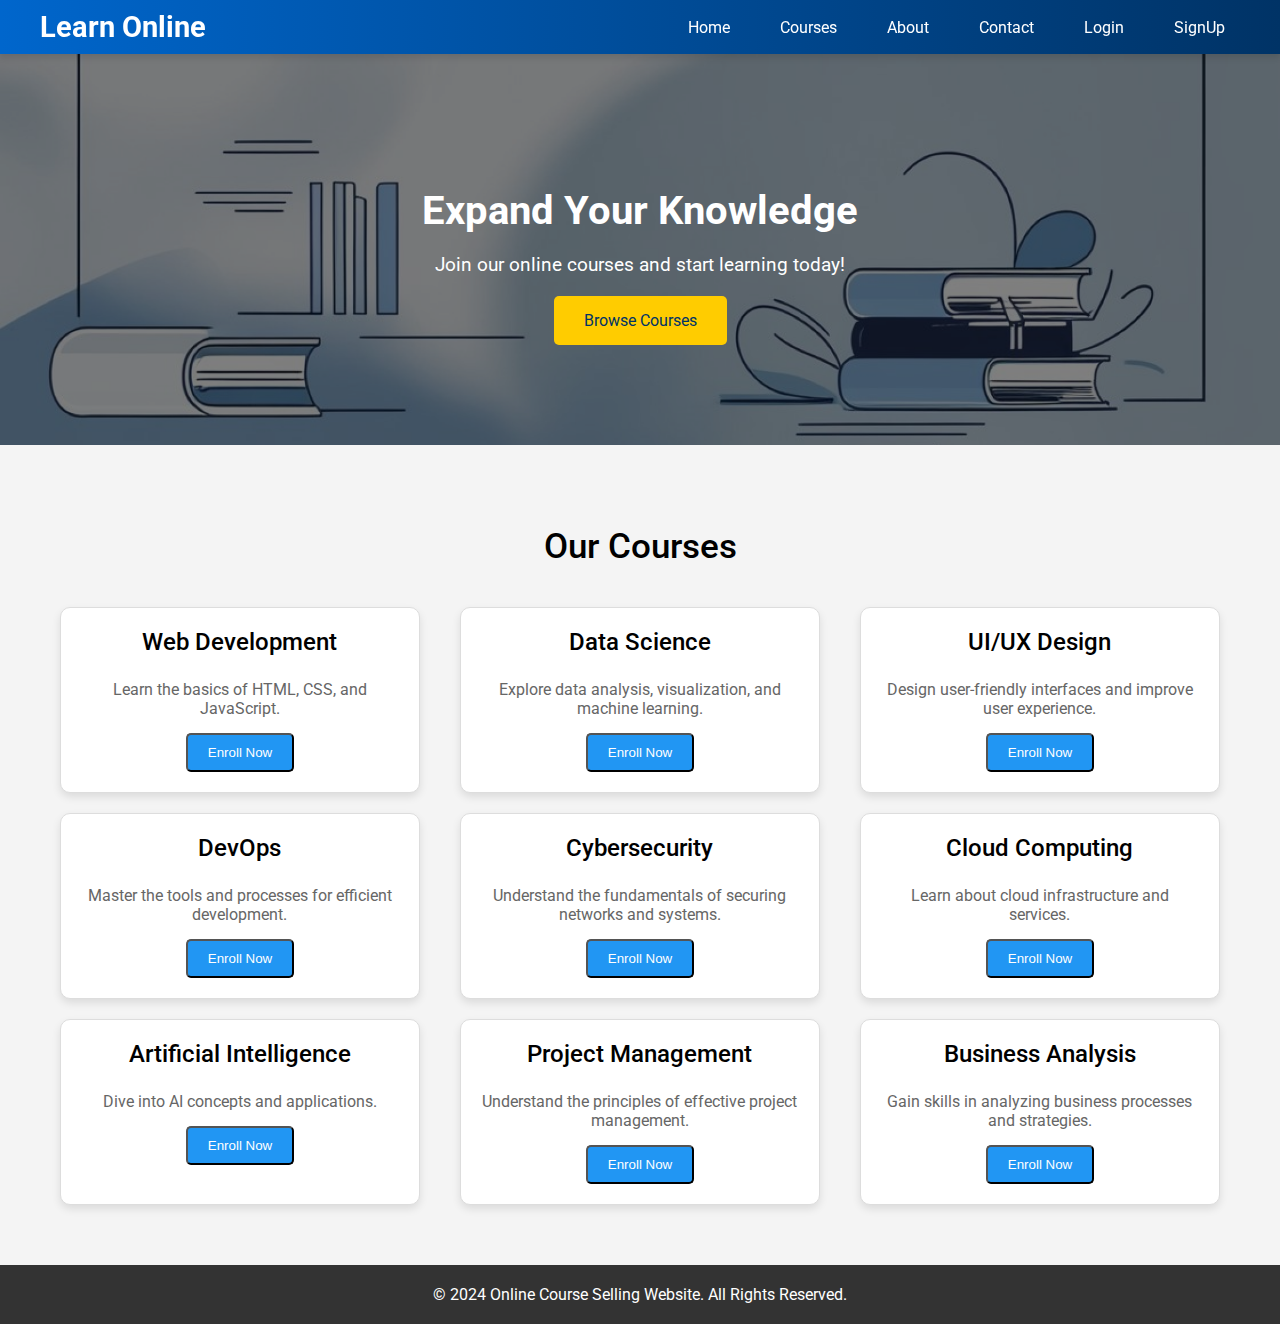
<file: index.html>
<!DOCTYPE html>
<html lang="en">
<head>
    <meta charset="UTF-8">
    <meta name="viewport" content="width=device-width, initial-scale=1.0">
    <title>Online Course Selling Website</title>
    <link rel="stylesheet" href="styles.css">
    <link href="https://fonts.googleapis.com/css2?family=Roboto:wght@400;500;700&display=swap" rel="stylesheet">
</head>
<body>
    <header>
        <div class="container">
            <h1>Learn Online</h1>
            <div class="menu-toggle">
                <span></span>
                <span></span>
                <span></span>
            </div>
            <nav>
                <ul>
                    <li><a href="index.html">Home</a></li>
                    <li class="dropdown">
                        <a href="#our-courses">Courses</a>
                        <ul class="dropdown-menu">
                            <li><a href="webdev.html">Web Development</a></li>
                            <li><a href="datasci.html">Data Science</a></li>
                            <li><a href="uiux.html">UI/UX Design</a></li>
                        </ul>
                    </li>
                    <li><a href="about.html">About</a></li>
                    <li><a href="contact.html">Contact</a></li>
                    <li><a href="login.html">Login</a></li>
                    <li><a href="signup.html">SignUp</a></li>
                </ul>
            </nav>
        </div>
    </header>

    <section class="hero">
        <div class="container">
            <h2>Expand Your Knowledge</h2>
            <p>Join our online courses and start learning today!</p>
            <a href="#our-courses" class="cta-button">Browse Courses</a>
        </div>
    </section>

    <section class="courses" id="our-courses">
        <div class="container">
            <h2>Our Courses</h2>
            <div class="course-list">
                <div class="course">
                    <h3>Web Development</h3>
                    <p>Learn the basics of HTML, CSS, and JavaScript.</p>
                    <button onclick="location.href='webdev.html'" class="cta-button">Enroll Now</button>
                </div>
                <div class="course">
                    <h3>Data Science</h3>
                    <p>Explore data analysis, visualization, and machine learning.</p>
                    <button onclick="location.href='datasci.html'" class="cta-button">Enroll Now</button>
                </div>
                <div class="course">
                    <h3>UI/UX Design</h3>
                    <p>Design user-friendly interfaces and improve user experience.</p>
                    <button onclick="location.href='uiux.html'" class="cta-button">Enroll Now</button>
                </div>
                <div class="course">
                    <h3>DevOps</h3>
                    <p>Master the tools and processes for efficient development.</p>
                    <button onclick="location.href='#'" class="cta-button">Enroll Now</button>
                </div>
                <div class="course">
                    <h3>Cybersecurity</h3>
                    <p>Understand the fundamentals of securing networks and systems.</p>
                    <button onclick="location.href='#'" class="cta-button">Enroll Now</button>
                </div>
                <div class="course">
                    <h3>Cloud Computing</h3>
                    <p>Learn about cloud infrastructure and services.</p>
                    <button onclick="location.href='#'" class="cta-button">Enroll Now</button>
                </div>
                <div class="course">
                    <h3>Artificial Intelligence</h3>
                    <p>Dive into AI concepts and applications.</p>
                    <button onclick="location.href='#'" class="cta-button">Enroll Now</button>
                </div>
                <div class="course">
                    <h3>Project Management</h3>
                    <p>Understand the principles of effective project management.</p>
                    <button onclick="location.href='#'" class="cta-button">Enroll Now</button>
                </div>
                <div class="course">
                    <h3>Business Analysis</h3>
                    <p>Gain skills in analyzing business processes and strategies.</p>
                    <button onclick="location.href='#'" class="cta-button">Enroll Now</button>
                </div>
            </div>
        </div>
    </section>

    <footer>
        <div class="container">
            <p>&copy; 2024 Online Course Selling Website. All Rights Reserved.</p>
        </div>
    </footer>

    <script src="script.js"></script>

    <script>
        document.querySelector('.menu-toggle').addEventListener('click', function() {
            document.querySelector('nav').classList.toggle('nav-active');
        });
    
        document.querySelectorAll('.dropdown').forEach(function(dropdown) {
            dropdown.addEventListener('click', function() {
                this.classList.toggle('dropdown-active');
            });
        });
    </script>
</body>
</html>
</file>
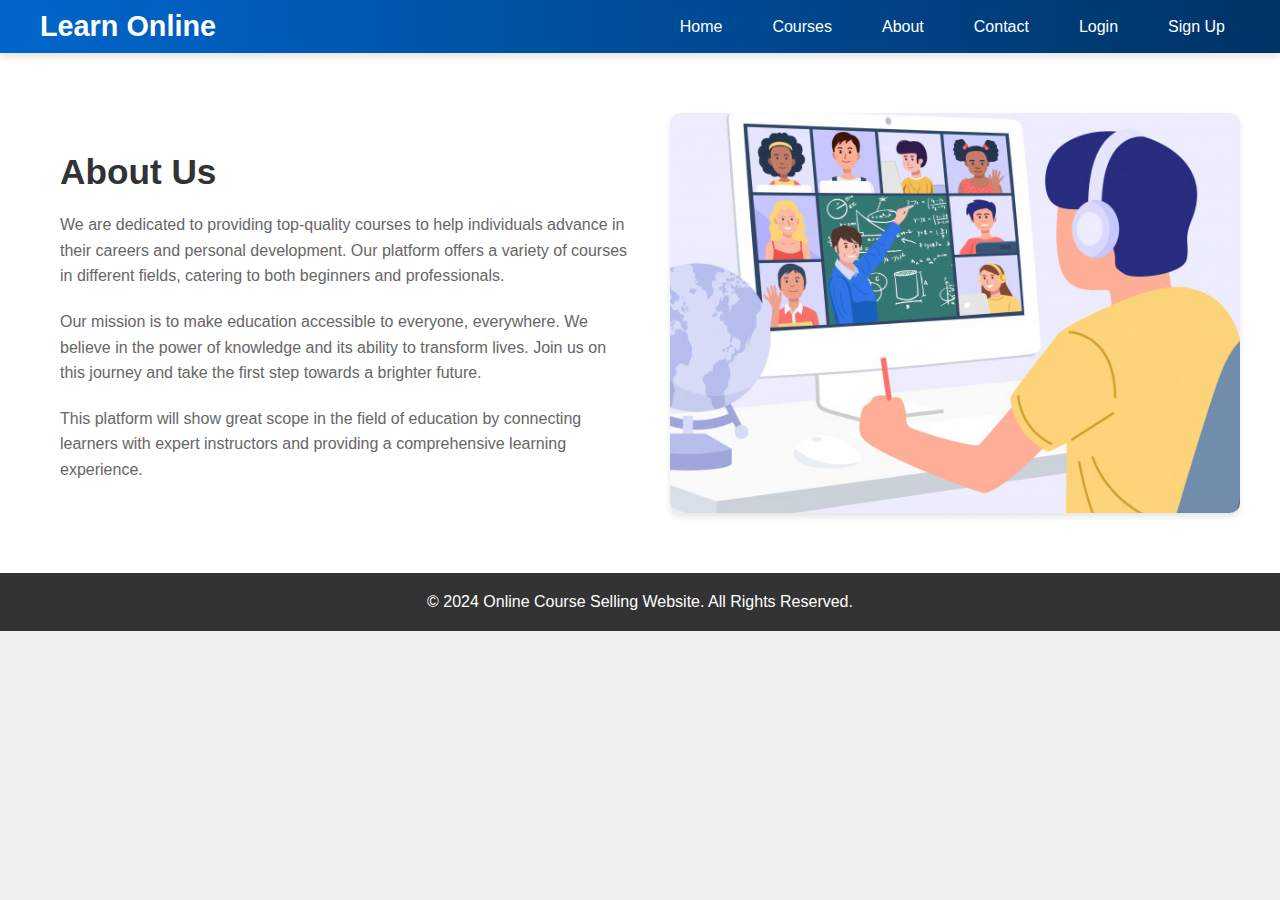
<file: about.html>
<!DOCTYPE html>
<html lang="en">
<head>
    <meta charset="UTF-8">
    <meta name="viewport" content="width=device-width, initial-scale=1.0">
    <title>About Us - Online Course Selling Website</title>
    <link rel="stylesheet" href="about.css">
</head>
<body>
    <header>
        <div class="container">
            <h1>Learn Online</h1>
            <div class="menu-toggle">
                <span></span>
                <span></span>
                <span></span>
            </div>
            <nav>
                <ul>
                    <li><a href="index.html">Home</a></li>
                    <li class="dropdown">
                        <a href="#our-courses">Courses</a>
                        <ul class="dropdown-menu">
                            <li><a href="webdev.html">Web Development</a></li>
                            <li><a href="datasci.html">Data Science</a></li>
                            <li><a href="uiux.html">UI/UX Design</a></li>
                            <!-- Add more dropdown items here -->
                        </ul>
                    </li>
                    <li><a href="about.html">About</a></li>
                    <li><a href="contact.html">Contact</a></li>
                    <li><a href="login.html">Login</a></li>
                    <li><a href="signup.html">Sign Up</a></li>
                </ul>
            </nav>
        </div>
    </header>

    <section class="about">
        <div class="container">
            <div class="about-text">
                <h2>About Us</h2>
                <p>We are dedicated to providing top-quality courses to help individuals advance in their careers and personal development. Our platform offers a variety of courses in different fields, catering to both beginners and professionals.</p>
                <p>Our mission is to make education accessible to everyone, everywhere. We believe in the power of knowledge and its ability to transform lives. Join us on this journey and take the first step towards a brighter future.</p>
                <p>This platform will show great scope in the field of education by connecting learners with expert instructors and providing a comprehensive learning experience.</p>
            </div>
            <div class="about-image"></div>
        </div>
    </section>

    <footer>
        <div class="container">
            <p>&copy; 2024 Online Course Selling Website. All Rights Reserved.</p>
        </div>
    </footer>

    <script src="script.js"></script>
</body>
</html>
</file>
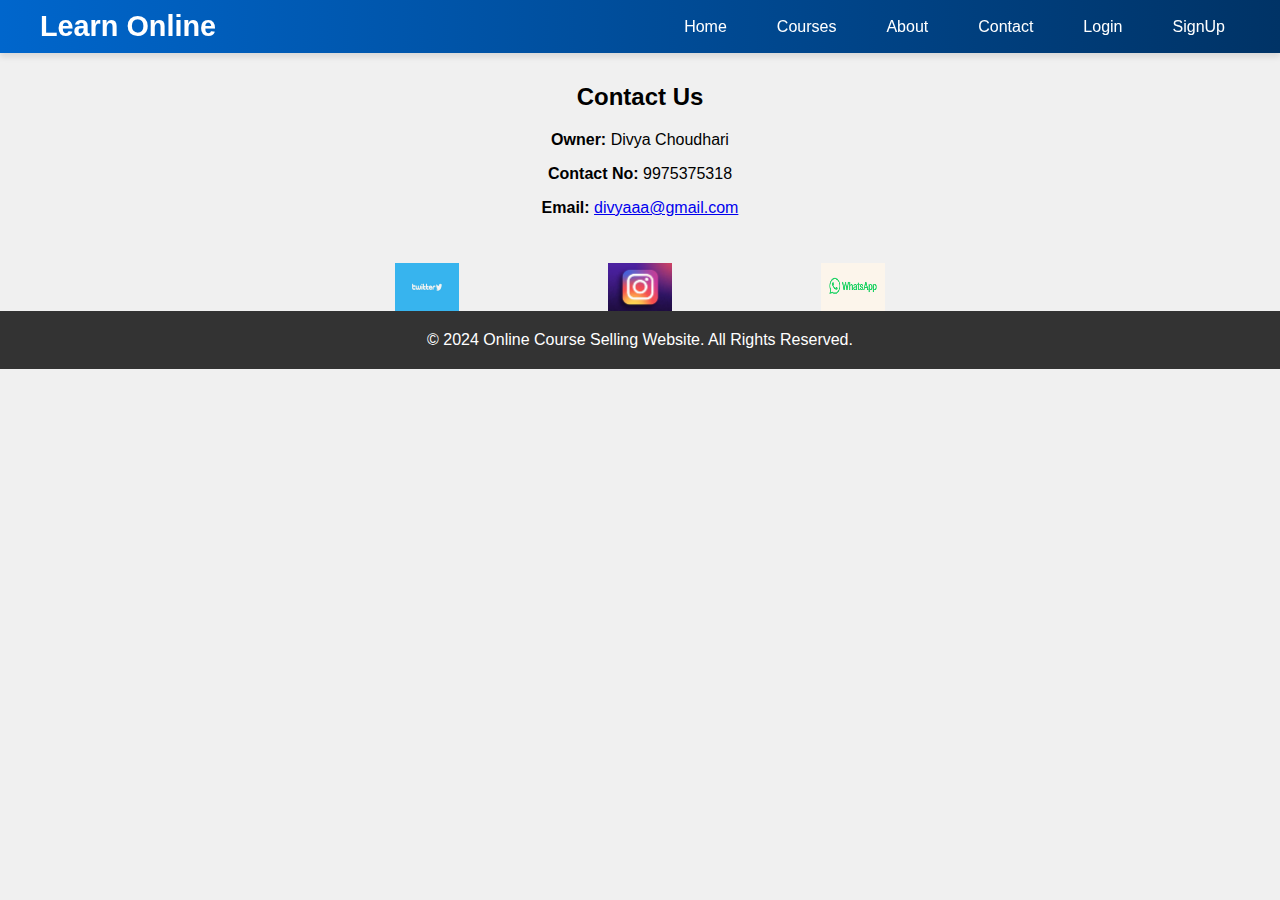
<file: contact.html>
<!DOCTYPE html>
<html lang="en">
<head>
    <meta charset="UTF-8">
    <meta name="viewport" content="width=device-width, initial-scale=1.0">
    <title>Contact Us - Online Course Selling Website</title>
    <link rel="stylesheet" href="styles.css">
    <link rel="stylesheet" href="index.html">
    
    <style>
        .contact {
            display: flex;
            flex-direction: column;
            align-items: center;
            text-align: center;
        }
        .contact-text {
            width: 100%;
            padding: 10px;
        }
        .contact-images {
            display: flex;
            justify-content: space-around;
            width: 50%;
            margin-top: 20px;
        }
        .contact-images img {
            width: 10%; /* Adjust the width as needed */
            height: auto;
        }
    </style>
</head>
<body>
    <header>
        <div class="container">
            <h1>Learn Online</h1>
            <nav>
                <ul>
                    <li><a href="index.html">Home</a></li>
                    <li><a href="courses.html">Courses</a></li>
                    <li><a href="about.html">About</a></li>
                    <li><a href="contact.html">Contact</a></li> <!-- Link to Contact -->
                    <li><a href="login.html">Login</a></li>
                    <li><a href="signup.html">SignUp</a></li>
                </ul>
            </nav>
        </div>
    </header>

    <section class="contact">
        <div class="contact-text">
            <h2>Contact Us</h2>
            <p><strong>Owner:</strong> Divya Choudhari</p>
            <p><strong>Contact No:</strong> 9975375318</p>
            <p><strong>Email:</strong> <a href="mailto:divyaaa@gmail.com">divyaaa@gmail.com</a></p>
        </div>
        <div class="contact-images">
            <img src="twitter.jpg" alt="Image 1">
            <img src="insta.jpeg" alt="Image 2">
            <img src="whtsapp.png" alt="Image 3">
        </div>
    </section>

    <footer>
        <div class="container">
            <p>&copy; 2024 Online Course Selling Website. All Rights Reserved.</p>
        </div>
    </footer>
</body>
</html>
</file>
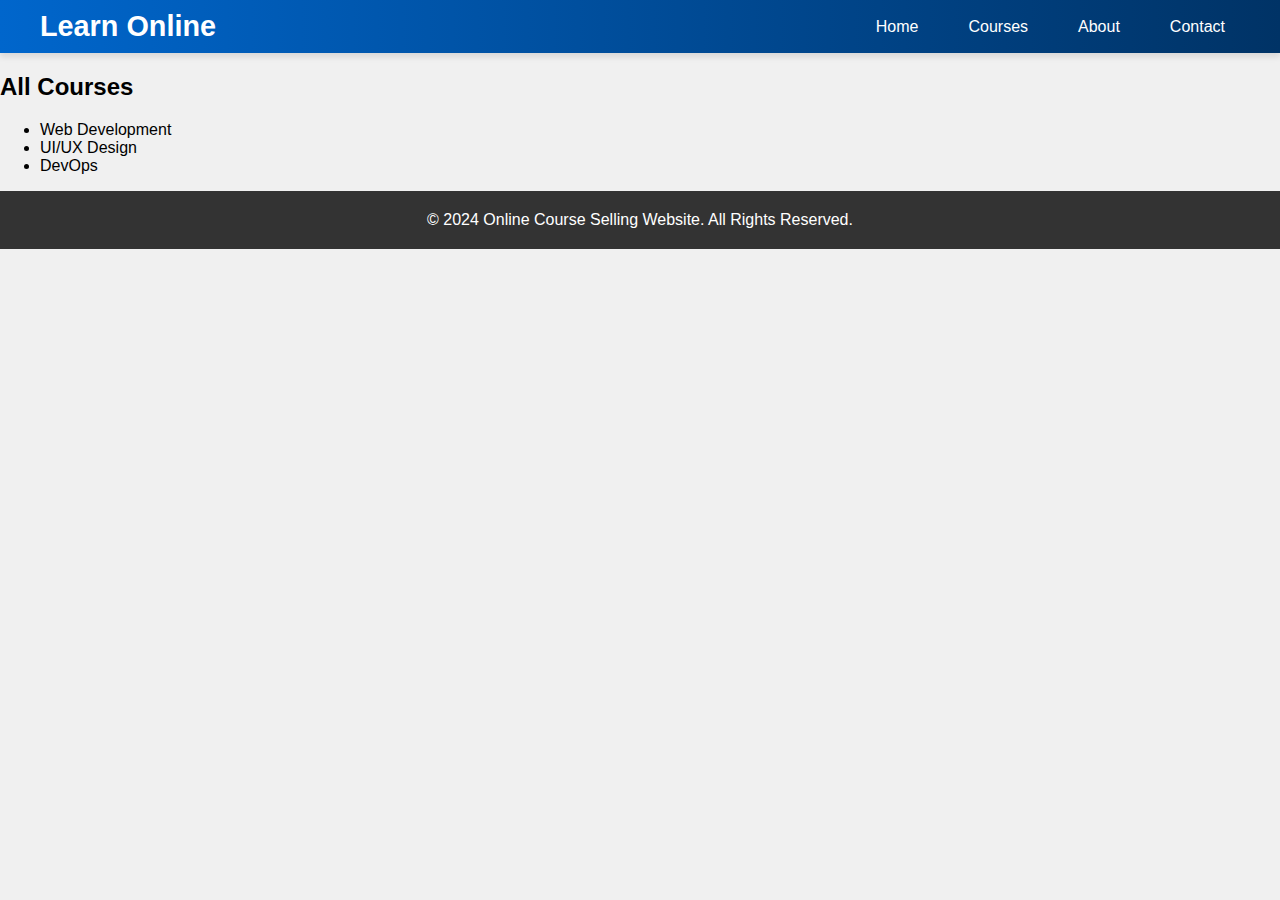
<file: courses.html>
<!DOCTYPE html>
<html lang="en">
<head>
    <meta charset="UTF-8">
    <meta name="viewport" content="width=device-width, initial-scale=1.0">
    <title>Courses - Online Course Selling Website</title>
    <link rel="stylesheet" href="styles.css">
</head>
<body>
    <header>
        <div class="container">
            <h1>Learn Online</h1>
            <nav>
                <ul>
                    <li><a href="index.html">Home</a></li>
                    <li><a href="courses.html">Courses</a></li> <!-- Link to Courses -->
                    <li><a href="#">About</a></li>
                    <li><a href="#">Contact</a></li>
                </ul>
            </nav>
        </div>
    </header>

    <section class="course-listing">
        <div class="container">
            <h2>All Courses</h2>
            <ul class="course-names">
                <li>Web Development</li>
                <li>UI/UX Design</li>
                <li>DevOps</li>
                <!-- Add more courses here -->
            </ul>
        </div>
    </section>

    <footer>
        <div class="container">
            <p>&copy; 2024 Online Course Selling Website. All Rights Reserved.</p>
        </div>
    </footer>
</body>
</html>
</file>
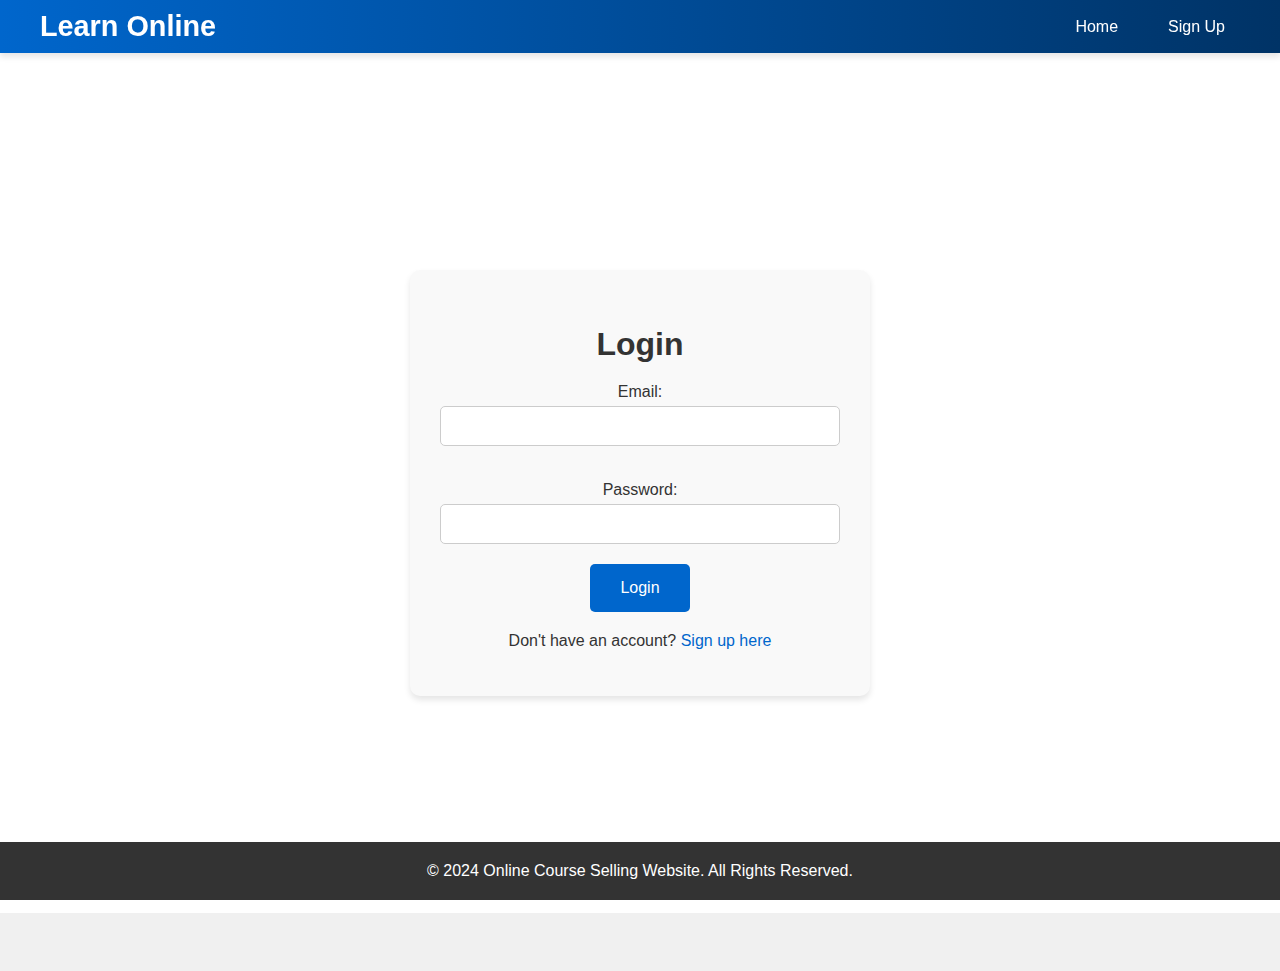
<file: login.html>
<!DOCTYPE html>
<html lang="en">
<head>
    <meta charset="UTF-8">
    <meta name="viewport" content="width=device-width, initial-scale=1.0">
    <title>Login - Online Course Selling Website</title>
    <link rel="stylesheet" href="auth.css">
</head>
<body>
    <header>
        <div class="container">
            <h1>Learn Online</h1>
            <nav>
                <ul>
                    <li><a href="index.html">Home</a></li>
                    <li><a href="signup.html">Sign Up</a></li>
                </ul>
            </nav>
        </div>
    </header>

    <section class="auth-section">
        <div class="container">
            <div class="auth-form">
                <h2>Login</h2>
                <form action="#">
                    <label for="email">Email:</label>
                    <input type="email" id="email" name="email" required>
                    
                    <label for="password">Password:</label>
                    <input type="password" id="password" name="password" required>
                    
                    <button type="submit" class="cta-button">Login</button>
                </form>
                <p>Don't have an account? <a href="signup.html">Sign up here</a></p>
            </div>
        </div>
    </section>

    <footer>
        <div class="container">
            <p>&copy; 2024 Online Course Selling Website. All Rights Reserved.</p>
        </div>
    </footer>
</body>
</html>
</file>
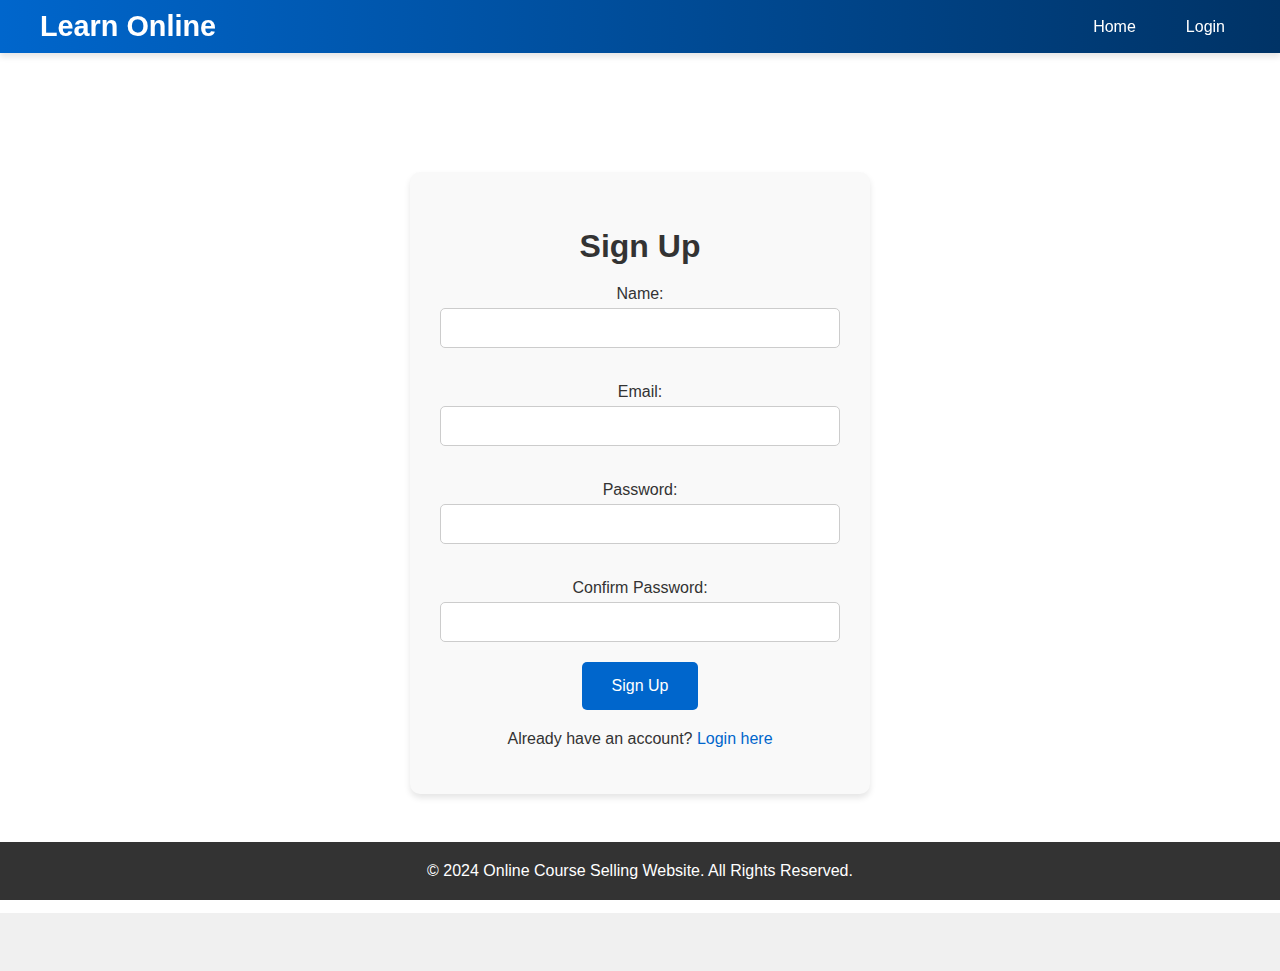
<file: signup.html>
<!DOCTYPE html>
<html lang="en">
<head>
    <meta charset="UTF-8">
    <meta name="viewport" content="width=device-width, initial-scale=1.0">
    <title>Sign Up - Online Course Selling Website</title>
    <link rel="stylesheet" href="auth.css">
</head>
<body>
    <header>
        <div class="container">
            <h1>Learn Online</h1>
            <nav>
                <ul>
                    <li><a href="index.html">Home</a></li>
                    <li><a href="login.html">Login</a></li>
                </ul>
            </nav>
        </div>
    </header>

    <section class="auth-section">
        <div class="container">
            <div class="auth-form">
                <h2>Sign Up</h2>
                <form action="#">
                    <label for="name">Name:</label>
                    <input type="text" id="name" name="name" required>
                    
                    <label for="email">Email:</label>
                    <input type="email" id="email" name="email" required>
                    
                    <label for="password">Password:</label>
                    <input type="password" id="password" name="password" required>
                    
                    <label for="confirm-password">Confirm Password:</label>
                    <input type="password" id="confirm-password" name="confirm-password" required>
                    
                    <button type="submit" class="cta-button">Sign Up</button>
                </form>
                <p>Already have an account? <a href="login.html">Login here</a></p>
            </div>
        </div>
    </section>

    <footer>
        <div class="container">
            <p>&copy; 2024 Online Course Selling Website. All Rights Reserved.</p>
        </div>
    </footer>
</body>
</html>
</file>
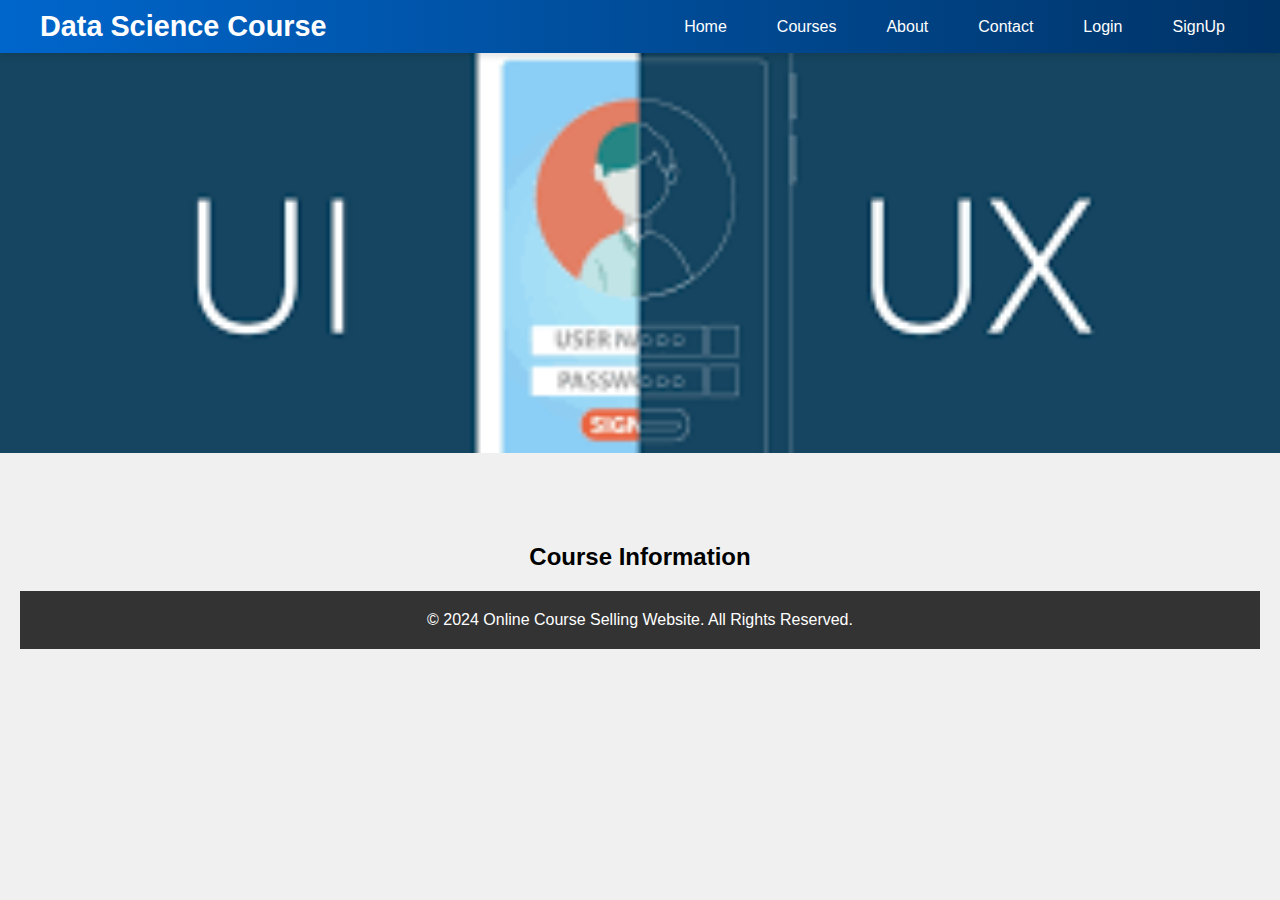
<file: uiux.html>
<!DOCTYPE html>
<html lang="en">
<head>
    <meta charset="UTF-8">
    <meta name="viewport" content="width=device-width, initial-scale=1.0">
    <title>Web Development Course</title>
    <link rel="stylesheet" href="styles.css">
    <link rel="stylesheet" href="index.html">
    <style>
        .image-container {
            position: relative;
            width: 100%;
            height: 400px; /* Adjust the height as needed */
            overflow: hidden;
        }
        .image-container img {
            width: 100%;
            height: 100%;
            object-fit: cover;
            transition: filter 0.5s;
        }
        .image-container img:hover {
            filter: hue-rotate(180deg);
        }
        .course-info {
            padding: 20px;
        }
        .course-info {
  text-align: center;
  margin-top: 50px; /* Adjust the margin as needed */
}

    </style>
</head>
<body>
    <header>
        <div class="container">
            <h1>Data Science Course</h1>
            <nav>
                <ul>
                    <li><a href="index.html">Home</a></li>
                    <li><a href="courses.html">Courses</a></li>
                    <li><a href="about.html">About</a></li>
                    <li><a href="contact.html">Contact</a></li>
                    <li><a href="login.html">Login</a></li>
                    <li><a href="signup.html">SignUp</a></li>
                </ul>
            </nav>
        </div>
    </header>

    <div class="image-container">
        <img src="uiux.png" alt="Web Development Image">
    </div>

    <div class="course-info">
        <h2>Course Information</h2>
      

    <footer>
        <div class="container">
            <p>&copy; 2024 Online Course Selling Website. All Rights Reserved.</p>
        </div>
    </footer>
</body>
</html>
</file>
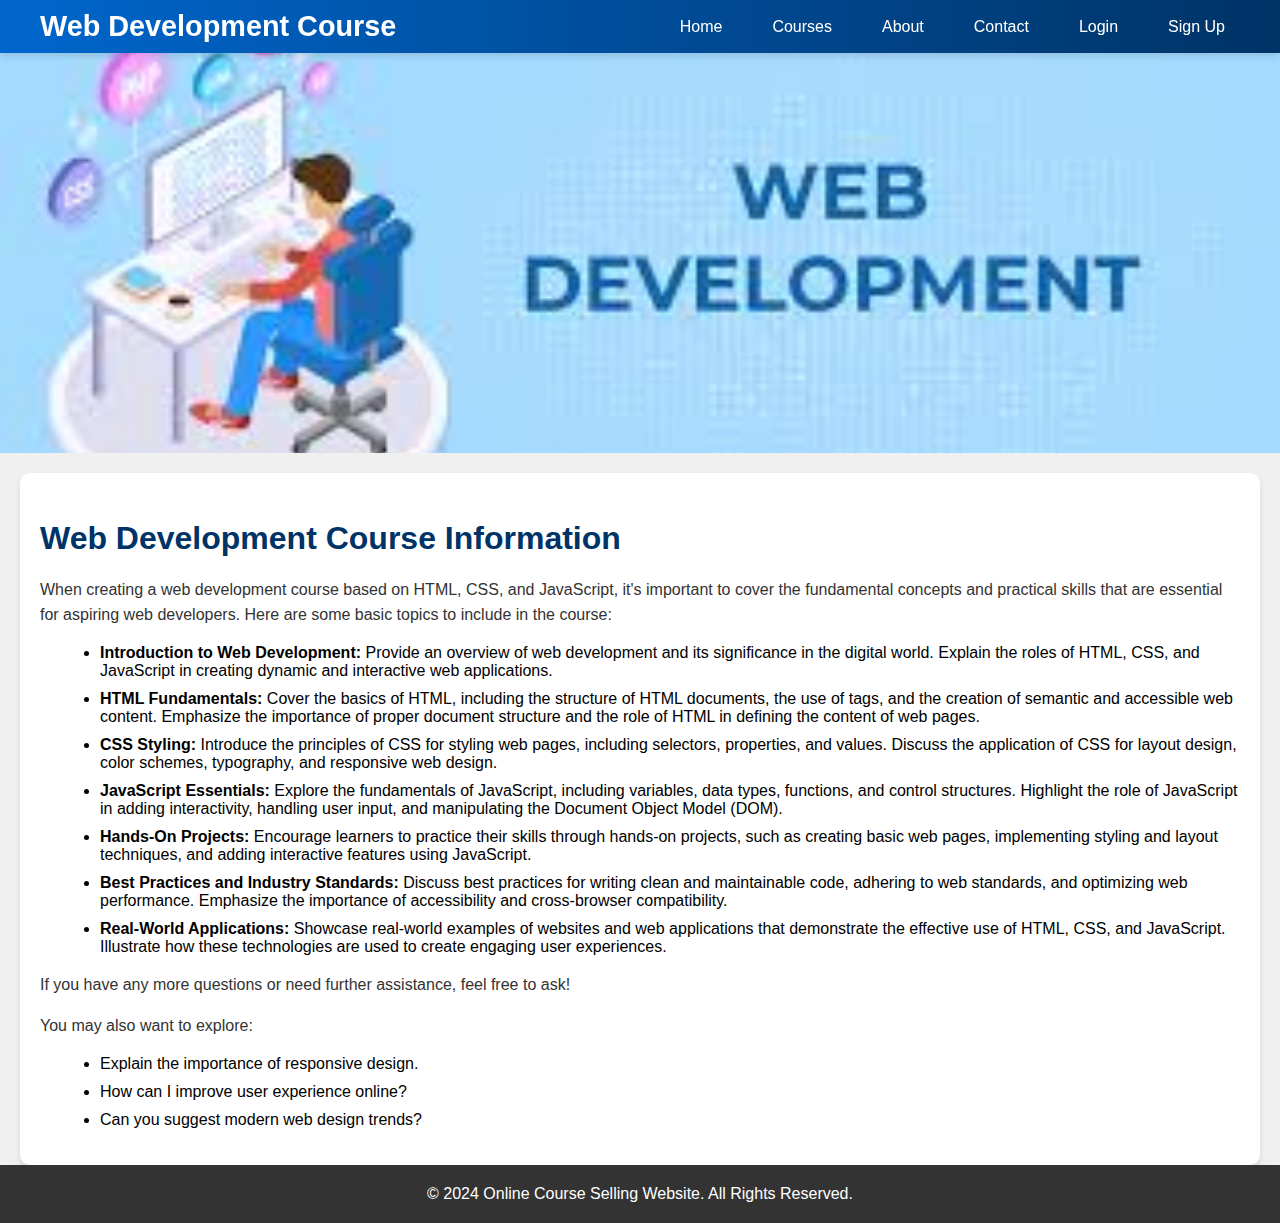
<file: webdev.html>
<!DOCTYPE html>
<html lang="en">
<head>
    <meta charset="UTF-8">
    <meta name="viewport" content="width=device-width, initial-scale=1.0">
    <title>Web Development Course</title>
    <link rel="stylesheet" href="styles.css">
    <style>
        .image-container {
            position: relative;
            width: 100%;
            height: 400px; /* Adjust the height as needed */
            overflow: hidden;
            margin-bottom: 20px;
        }
        .image-container img {
            width: 100%;
            height: 100%;
            object-fit: cover;
            transition: filter 0.5s;
        }
        .image-container img:hover {
            filter: hue-rotate(180deg);
        }
        .course-info {
            padding: 20px;
            background-color: #fff;
            box-shadow: 0 4px 6px rgba(0, 0, 0, 0.1);
            border-radius: 10px;
            margin: 0 20px;
        }
        .course-info h2 {
            font-size: 2em;
            color: #003366;
            margin-bottom: 20px;
        }
        .course-info p {
            line-height: 1.6;
            color: #333;
        }
        .course-info ul {
            list-style: disc;
            margin-left: 20px;
        }
        .course-info ul li {
            margin-bottom: 10px;
        }
    </style>
</head>
<body>
    <header>
        <div class="container">
            <h1>Web Development Course</h1>
            <div class="menu-toggle">
                <span></span>
                <span></span>
                <span></span>
            </div>
            <nav>
                <ul>
                    <li><a href="index.html">Home</a></li>
                    <li><a href="courses.html">Courses</a></li>
                    <li><a href="about.html">About</a></li>
                    <li><a href="contact.html">Contact</a></li>
                    <li><a href="login.html">Login</a></li>
                    <li><a href="signup.html">Sign Up</a></li>
                </ul>
            </nav>
        </div>
    </header>

    <div class="image-container">
        <img src="web.jpeg" alt="Web Development Image">
    </div>

    <div class="course-info">
        <h2>Web Development Course Information</h2>
        <p>When creating a web development course based on HTML, CSS, and JavaScript, it's important to cover the fundamental concepts and practical skills that are essential for aspiring web developers. Here are some basic topics to include in the course:</p>
        <ul>
            <li><strong>Introduction to Web Development:</strong> Provide an overview of web development and its significance in the digital world. Explain the roles of HTML, CSS, and JavaScript in creating dynamic and interactive web applications.</li>
            <li><strong>HTML Fundamentals:</strong> Cover the basics of HTML, including the structure of HTML documents, the use of tags, and the creation of semantic and accessible web content. Emphasize the importance of proper document structure and the role of HTML in defining the content of web pages.</li>
            <li><strong>CSS Styling:</strong> Introduce the principles of CSS for styling web pages, including selectors, properties, and values. Discuss the application of CSS for layout design, color schemes, typography, and responsive web design.</li>
            <li><strong>JavaScript Essentials:</strong> Explore the fundamentals of JavaScript, including variables, data types, functions, and control structures. Highlight the role of JavaScript in adding interactivity, handling user input, and manipulating the Document Object Model (DOM).</li>
            <li><strong>Hands-On Projects:</strong> Encourage learners to practice their skills through hands-on projects, such as creating basic web pages, implementing styling and layout techniques, and adding interactive features using JavaScript.</li>
            <li><strong>Best Practices and Industry Standards:</strong> Discuss best practices for writing clean and maintainable code, adhering to web standards, and optimizing web performance. Emphasize the importance of accessibility and cross-browser compatibility.</li>
            <li><strong>Real-World Applications:</strong> Showcase real-world examples of websites and web applications that demonstrate the effective use of HTML, CSS, and JavaScript. Illustrate how these technologies are used to create engaging user experiences.</li>
        </ul>
        <p>If you have any more questions or need further assistance, feel free to ask!</p>
        <p>You may also want to explore:</p>
        <ul>
            <li>Explain the importance of responsive design.</li>
            <li>How can I improve user experience online?</li>
            <li>Can you suggest modern web design trends?</li>
        </ul>
    </div>

    <footer>
        <div class="container">
            <p>&copy; 2024 Online Course Selling Website. All Rights Reserved.</p>
        </div>
    </footer>

    <script src="script.js"></script>
</body>
</html>
</file>
<file: styles.css>
/* General styles for the body */
body {
    font-family: 'Roboto', sans-serif;
    margin: 0;
    padding: 0;
    background-color: #f0f0f0;
}

/* Style for the header */
header {
    background: linear-gradient(90deg, #0066cc, #003366);
    color: #fff;
    padding: 10px 0;
    box-shadow: 0 4px 6px rgba(0, 0, 0, 0.1);
    position: sticky;
    top: 0;
    z-index: 1000;
}

header .container {
    display: flex;
    justify-content: space-between;
    align-items: center;
    max-width: 1200px;
    margin: 0 auto;
    padding: 0 20px;
}

header h1 {
    margin: 0;
    font-size: 1.8em;
    font-weight: 700;
}

header nav ul {
    list-style: none;
    display: flex;
    margin: 0;
    padding: 0;
}

header nav ul li {
    margin-left: 20px;
    position: relative;
}

header nav ul li a {
    color: #fff;
    text-decoration: none;
    padding: 10px 15px;
    transition: color 0.3s ease, background-color 0.3s ease;
    border-radius: 5px;
}

header nav ul li a:hover {
    color: #ffcc00;
    background-color: rgba(255, 255, 255, 0.1);
}

/* Dropdown menu styles */
header nav ul li:hover ul {
    display: block;
}

header nav ul ul {
    display: none;
    position: absolute;
    background-color: #0055a5;
    border-radius: 5px;
    box-shadow: 0 4px 6px rgba(0, 0, 0, 0.1);
    top: 40px;
    left: 0;
    z-index: 1000;
    min-width: 150px;
}

header nav ul ul li {
    margin: 0;
}

header nav ul ul li a {
    padding: 10px 15px;
    white-space: nowrap;
    color: #fff;
    text-decoration: none;
    display: block;
}

header nav ul ul li a:hover {
    background-color: #ffcc00;
    color: #0055a5;
}

/* Mobile navigation styles */
header .menu-toggle {
    display: none;
    flex-direction: column;
    cursor: pointer;
}

header .menu-toggle span {
    background: #fff;
    height: 3px;
    width: 25px;
    margin: 4px 0;
    transition: 0.4s;
}

/* Show menu toggle button on mobile */
@media (max-width: 768px) {
    header .menu-toggle {
        display: flex;
    }

    header nav {
        display: none;
        flex-direction: column;
        width: 100%;
        background: linear-gradient(90deg, #0066cc, #003366);
    }

    header nav ul {
        flex-direction: column;
        align-items: center;
    }

    header nav ul li {
        margin: 10px 0;
    }

    header nav ul ul {
        position: static;
        box-shadow: none;
        background-color: transparent;
    }

    header nav ul ul li a {
        padding: 10px 20px;
        color: #fff;
        text-decoration: none;
    }

    header nav ul ul li a:hover {
        background-color: #ffcc00;
        color: #0055a5;
    }

    .nav-active {
        display: flex !important;
    }
}

/* Hero section styles */
.hero {
    background: url('img.png') no-repeat center center;
    background-size: cover;
    position: relative;
    padding: 100px 20px;
    text-align: center;
    color: white;
}

.hero::before {
    content: '';
    position: absolute;
    top: 0;
    left: 0;
    width: 100%;
    height: 100%;
    background: rgba(0, 0, 0, 0.5);
    z-index: 0;
}

.hero .container {
    position: relative;
    z-index: 1;
}

.hero h2 {
    font-size: 2.5em;
    margin-bottom: 10px;
    font-weight: 700;
}

.hero p {
    font-size: 1.2em;
    margin-bottom: 20px;
}

.hero .cta-button {
    display: inline-block;
    padding: 15px 30px;
    background-color: #ffcc00;
    color: #003366;
    text-decoration: none;
    border-radius: 5px;
    transition: background-color 0.3s ease;
}

.hero .cta-button:hover {
    background-color: #e6b800;
}

/* Courses section styles */
.courses {
    padding: 50px 20px;
    background-color: #f4f4f4;
}

.courses .container {
    max-width: 1200px;
    margin: 0 auto;
    text-align: center;
}

.courses h2 {
    font-size: 2.2em;
    margin-bottom: 30px;
    font-weight: 500;
}

.course-list {
    display: flex;
    flex-wrap: wrap;
    justify-content: space-around;
}

.course {
    background-color: #fff;
    padding: 20px;
    margin: 10px;
    border: 1px solid #ddd;
    border-radius: 10px;
    flex-basis: calc(33.333% - 40px);
    box-sizing: border-box;
    box-shadow: 0 4px 8px rgba(0, 0, 0, 0.1);
    transition: transform 0.3s ease, box-shadow 0.3s ease;
}

.course:hover {
    transform: translateY(-10px);
    box-shadow: 0 8px 16px rgba(0, 0, 0, 0.2);
}

.course h3 {
    margin-top: 0;
    font-size: 1.5em;
    font-weight: 500;
}

.course p {
    margin: 15px 0;
    font-size: 1em;
    color: #666;
}

.course .cta-button {
    display: inline-block;
    padding: 10px 20px;
    background-color: #2196f3;
    color: #fff;
    text-decoration: none;
    border-radius: 5px;
    transition: background-color 0.3s ease;
}

.course .cta-button:hover {
    background-color: #1e87d4;
}

/* Footer styles */
footer {
    background-color: #333;
    color: #fff;
    padding: 20px;
    text-align: center;
}

footer p {
    margin: 0;
}

/* Responsive styles */
@media (max-width: 900px) {
    .course {
        flex-basis: calc(50% - 20px);
    }
}

@media (max-width: 600px) {
    .course {
        flex-basis: calc(100% - 20px);
    }
}
</file>
<file: about.css>
/* General styles for the body */
body {
    font-family: 'Roboto', sans-serif;
    margin: 0;
    padding: 0;
    background-color: #f0f0f0;
}

/* Style for the header */
header {
    background: linear-gradient(90deg, #0066cc, #003366);
    color: #fff;
    padding: 10px 0;
    box-shadow: 0 4px 6px rgba(0, 0, 0, 0.1);
    position: sticky;
    top: 0;
    z-index: 1000;
}

header .container {
    display: flex;
    justify-content: space-between;
    align-items: center;
    max-width: 1200px;
    margin: 0 auto;
    padding: 0 20px;
}

header h1 {
    margin: 0;
    font-size: 1.8em;
    font-weight: 700;
}

header nav ul {
    list-style: none;
    display: flex;
    margin: 0;
    padding: 0;
}

header nav ul li {
    margin-left: 20px;
    position: relative;
}

header nav ul li a {
    color: #fff;
    text-decoration: none;
    padding: 10px 15px;
    transition: color 0.3s ease, background-color 0.3s ease;
    border-radius: 5px;
}

header nav ul li a:hover {
    color: #ffcc00;
    background-color: rgba(255, 255, 255, 0.1);
}

/* Dropdown menu styles */
header nav ul li:hover ul {
    display: block;
}

header nav ul ul {
    display: none;
    position: absolute;
    background-color: #0055a5;
    border-radius: 5px;
    box-shadow: 0 4px 6px rgba(0, 0, 0, 0.1);
    top: 40px;
    left: 0;
    z-index: 1000;
    min-width: 150px;
}

header nav ul ul li {
    margin: 0;
}

header nav ul ul li a {
    padding: 10px 15px;
    white-space: nowrap;
    color: #fff;
    text-decoration: none;
    display: block;
}

header nav ul ul li a:hover {
    background-color: #ffcc00;
    color: #0055a5;
}

/* Mobile navigation styles */
header .menu-toggle {
    display: none;
    flex-direction: column;
    cursor: pointer;
}

header .menu-toggle span {
    background: #fff;
    height: 3px;
    width: 25px;
    margin: 4px 0;
    transition: 0.4s;
}

/* Show menu toggle button on mobile */
@media (max-width: 768px) {
    header .menu-toggle {
        display: flex;
    }

    header nav {
        display: none;
        flex-direction: column;
        width: 100%;
        background: linear-gradient(90deg, #0066cc, #003366);
    }

    header nav ul {
        flex-direction: column;
        align-items: center;
    }

    header nav ul li {
        margin: 10px 0;
    }

    header nav ul ul {
        position: static;
        box-shadow: none;
        background-color: transparent;
    }

    header nav ul ul li a {
        padding: 10px 20px;
        color: #fff;
        text-decoration: none;
    }

    header nav ul ul li a:hover {
        background-color: #ffcc00;
        color: #0055a5;
    }

    .nav-active {
        display: flex !important;
    }
}

/* About section styles */
.about {
    display: flex;
    align-items: center;
    justify-content: space-between;
    padding: 50px 20px;
    background-color: #fff;
    box-shadow: 0 4px 6px rgba(0, 0, 0, 0.1);
}

.about .container {
    max-width: 1200px;
    margin: 0 auto;
    display: flex;
    align-items: center;
    justify-content: space-between;
    gap: 20px;
}

.about-text {
    width: 50%;
    padding: 20px;
}

.about-text h2 {
    font-size: 2.2em;
    margin-bottom: 20px;
    font-weight: 700;
    color: #333;
}

.about-text p {
    font-size: 1em;
    color: #666;
    line-height: 1.6;
    margin-bottom: 20px;
}

.about-image {
    width: 50%;
    background-image: url('online-class.jpg');
    background-size: cover;
    background-position: center;
    height: 400px;
    border-radius: 10px;
    box-shadow: 0 4px 6px rgba(0, 0, 0, 0.1);
}

/* Footer styles */
footer {
    background-color: #333;
    color: #fff;
    padding: 20px;
    text-align: center;
}

footer p {
    margin: 0;
}

/* Responsive styles */
@media (max-width: 768px) {
    .about {
        flex-direction: column;
        text-align: center;
    }

    .about-text, .about-image {
        width: 100%;
    }

    .about-image {
        height: 300px;
    }
}
</file>
<file: auth.css>
/* General styles for the body */
body {
    font-family: 'Roboto', sans-serif;
    margin: 0;
    padding: 0;
    background-color: #f0f0f0;
}

/* Style for the header */
header {
    background: linear-gradient(90deg, #0066cc, #003366);
    color: #fff;
    padding: 10px 0;
    box-shadow: 0 4px 6px rgba(0, 0, 0, 0.1);
    position: sticky;
    top: 0;
    z-index: 1000;
}

header .container {
    display: flex;
    justify-content: space-between;
    align-items: center;
    max-width: 1200px;
    margin: 0 auto;
    padding: 0 20px;
}

header h1 {
    margin: 0;
    font-size: 1.8em;
    font-weight: 700;
}

header nav ul {
    list-style: none;
    display: flex;
    margin: 0;
    padding: 0;
}

header nav ul li {
    margin-left: 20px;
}

header nav ul li a {
    color: #fff;
    text-decoration: none;
    padding: 10px 15px;
    transition: color 0.3s ease, background-color 0.3s ease;
    border-radius: 5px;
}

header nav ul li a:hover {
    color: #ffcc00;
    background-color: rgba(255, 255, 255, 0.1);
}

/* Authentication section styles */
.auth-section {
    padding: 50px 20px;
    background-color: #fff;
    display: flex;
    align-items: center;
    justify-content: center;
    min-height: calc(100vh - 140px); /* Full height minus header and footer */
}

.auth-section .container {
    max-width: 400px;
    width: 100%;
    background-color: #f9f9f9;
    padding: 30px;
    border-radius: 10px;
    box-shadow: 0 4px 6px rgba(0, 0, 0, 0.1);
    text-align: center;
}

.auth-form h2 {
    margin-bottom: 20px;
    font-size: 2em;
    color: #333;
}

.auth-form label {
    display: block;
    margin: 15px 0 5px;
    font-size: 1em;
    color: #333;
}

.auth-form input {
    width: 100%;
    padding: 10px;
    margin-bottom: 20px;
    border: 1px solid #ccc;
    border-radius: 5px;
    font-size: 1em;
    box-sizing: border-box;
    transition: border-color 0.3s ease;
}

.auth-form input:focus {
    border-color: #0066cc;
    outline: none;
    box-shadow: 0 0 5px rgba(0, 102, 204, 0.3);
}

.auth-form .cta-button {
    display: inline-block;
    padding: 15px 30px;
    background-color: #0066cc;
    color: #fff;
    text-decoration: none;
    border-radius: 5px;
    transition: background-color 0.3s ease;
    border: none;
    font-size: 1em;
    cursor: pointer;
}

.auth-form .cta-button:hover {
    background-color: #004d99;
}

.auth-form p {
    margin-top: 20px;
    font-size: 1em;
    color: #333;
}

.auth-form p a {
    color: #0066cc;
    text-decoration: none;
}

.auth-form p a:hover {
    text-decoration: underline;
}

/* Footer styles */
footer {
    background-color: #333;
    color: #fff;
    padding: 20px;
    text-align: center;
    position: sticky;
    bottom: 0;
}

footer p {
    margin: 0;
}

/* Responsive styles */
@media (max-width: 600px) {
    header .container {
        flex-direction: column;
    }

    header nav ul {
        flex-direction: column;
    }

    header nav ul li {
        margin: 10px 0;
    }
}
</file>
